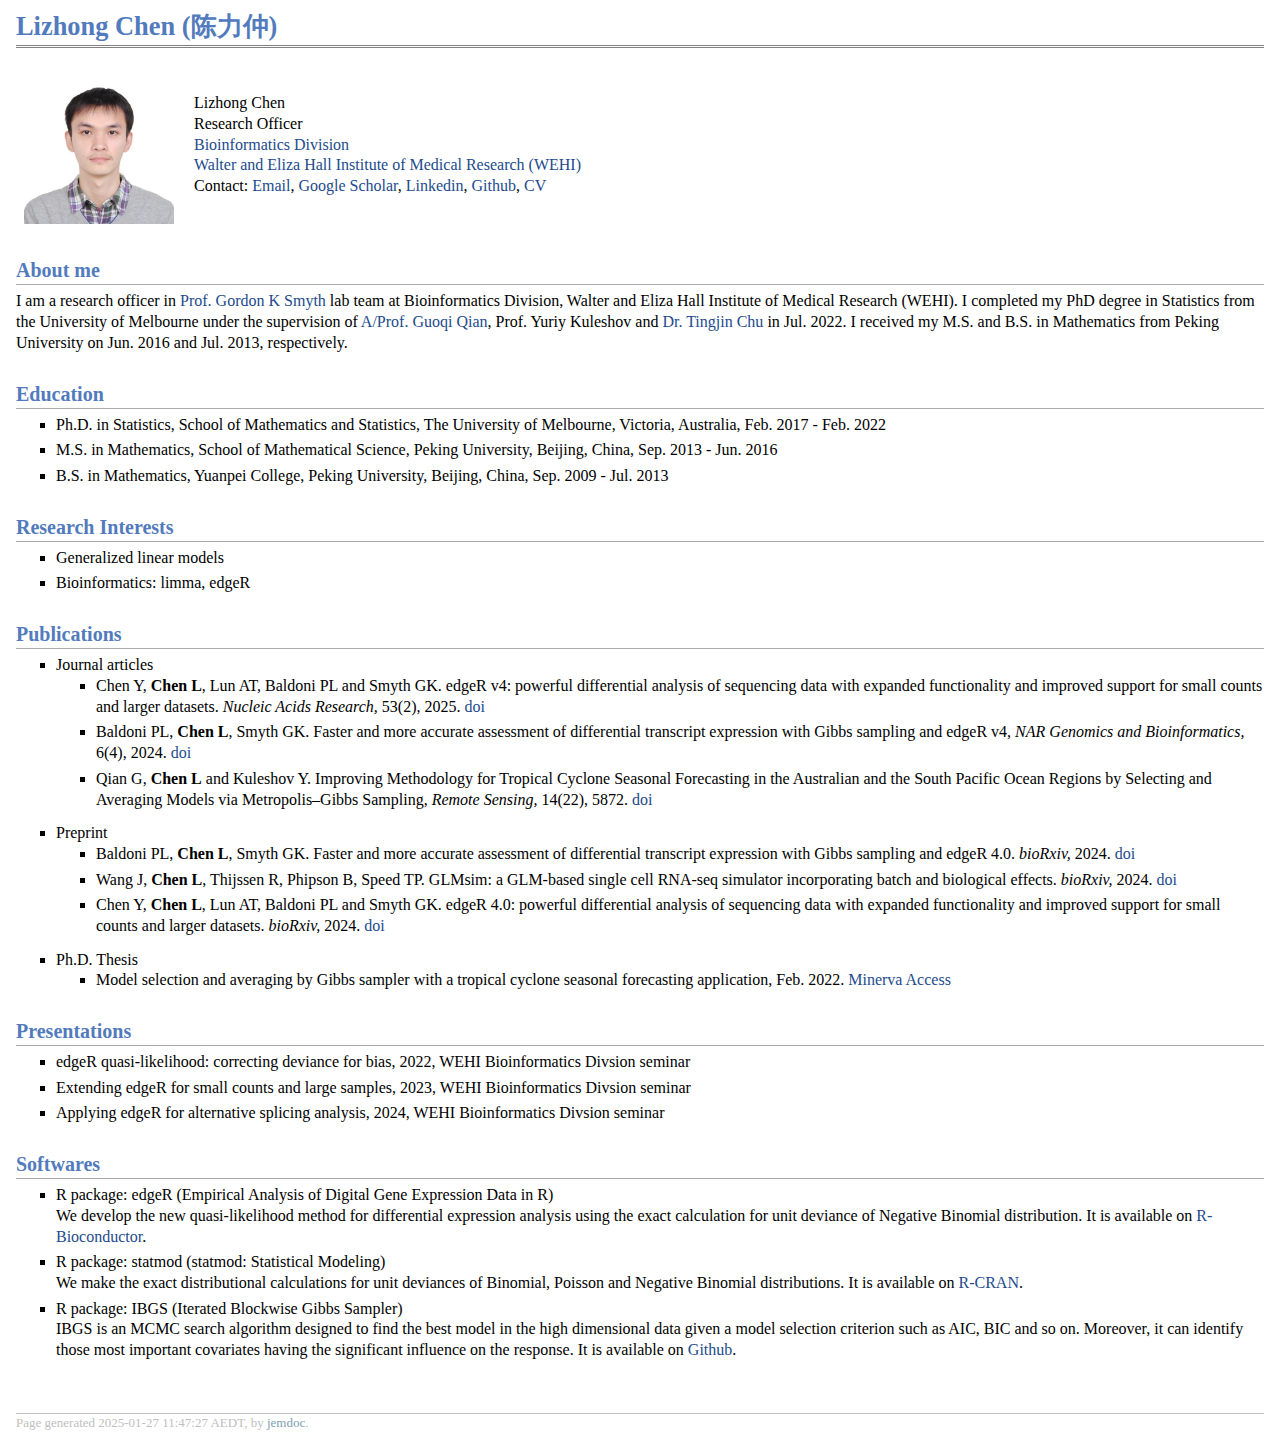
<file: index.html>
<!DOCTYPE html PUBLIC "-//W3C//DTD XHTML 1.1//EN"
  "http://www.w3.org/TR/xhtml11/DTD/xhtml11.dtd">
<html xmlns="http://www.w3.org/1999/xhtml" xml:lang="en">
<head>
<meta name="generator" content="jemdoc, see http://jemdoc.jaboc.net/" />
<meta http-equiv="Content-Type" content="text/html;charset=utf-8" />
<link rel="stylesheet" href="jemdoc.css" type="text/css" />
<link rel="shortcut icon" type="image/x-icon" href="favicon.ico" />
<title>Lizhong Chen (陈力仲) </title>
</head>
<body>
<div id="layout-content">
<div id="toptitle">
<h1>Lizhong Chen (陈力仲) </h1>
</div>
<table class="imgtable"><tr><td>
<img src="visa.jpg" alt="alt text" width="150px" height="150px" />&nbsp;</td>
<td align="left"><p>Lizhong Chen <br />
Research Officer <br /> 
<a href="https://www.wehi.edu.au/research/research-fields/bioinformatics">Bioinformatics Division</a> <br />
<a href="https://www.wehi.edu.au/">Walter and Eliza Hall Institute of Medical Research (WEHI)</a>  <br />
Contact: <a href="mailto:chen.l@wehi.edu.au">Email</a>, <a href="https://scholar.google.com.au/citations?user=dqb0ajUAAAAJ&amp;hl=en">Google Scholar</a>, <a href="https://www.linkedin.com/in/lizhongc">Linkedin</a>, <a href="https://github.com/lizhongc">Github</a>, <a href="Academic_CV.pdf">CV</a></p>
</td></tr></table>
<h2>About me</h2>
<p>I am a research officer in <a href="https://www.wehi.edu.au/people/gordon-smyth">Prof. Gordon K Smyth</a> lab team at Bioinformatics Division, Walter and Eliza Hall Institute of Medical Research (WEHI). I completed my PhD degree in Statistics from the University of Melbourne under the supervision of <a href="https://findanexpert.unimelb.edu.au/profile/144561-guoqi-qian">A/Prof. Guoqi Qian</a>, Prof. Yuriy Kuleshov and <a href="https://findanexpert.unimelb.edu.au/profile/795463-tingjin-chu">Dr. Tingjin Chu</a> in Jul. 2022. I received my M.S. and B.S. in Mathematics from Peking University on Jun. 2016 and Jul. 2013, respectively.</p>
<h2>Education </h2>
<ul>
<li><p>Ph.D. in Statistics, School of Mathematics and Statistics, The University of Melbourne, Victoria, Australia, Feb. 2017 - Feb. 2022</p>
</li>
<li><p>M.S. in Mathematics, School of Mathematical Science, Peking University, Beijing, China, Sep. 2013 - Jun. 2016</p>
</li>
<li><p>B.S. in Mathematics, Yuanpei College, Peking University, Beijing, China, Sep. 2009 - Jul. 2013</p>
</li>
</ul>
<h2>Research Interests </h2>
<ul>
<li><p>Generalized linear models  </p>
</li>
<li><p>Bioinformatics: limma, edgeR</p>
</li>
</ul>
<h2>Publications </h2>
<ul>
<li><p>Journal articles</p>
<ul>
<li><p>Chen Y, <b>Chen L</b>, Lun AT, Baldoni PL and Smyth GK. edgeR v4: powerful differential analysis of sequencing data with expanded functionality and improved support for small counts and larger datasets.  <i>Nucleic Acids Research,</i> 53(2), 2025. <a href="https://doi.org/10.1093/nar/gkaf018">doi</a><br /></p>
</li>
<li><p>Baldoni PL, <b>Chen L</b>, Smyth GK. Faster and more accurate assessment of differential transcript expression with Gibbs sampling and edgeR v4, <i>NAR Genomics and Bioinformatics,</i> 6(4), 2024. <a href="https://doi.org/10.1093/nargab/lqae151">doi</a> </p>
</li>
<li><p>Qian G, <b>Chen L</b> and Kuleshov Y. Improving Methodology for Tropical Cyclone Seasonal Forecasting in the Australian and the South Pacific Ocean Regions by Selecting and Averaging Models via Metropolis&ndash;Gibbs Sampling, <i>Remote Sensing,</i> 14(22), 5872. <a href="https://doi.org/10.3390/rs14225872">doi</a> <br /></p>
</li></ul>
</li>
<li><p>Preprint</p>
<ul>
<li><p>Baldoni PL, <b>Chen L</b>, Smyth GK. Faster and more accurate assessment of differential transcript expression with Gibbs sampling and edgeR 4.0. <i>bioRxiv,</i> 2024. <a href="https://doi.org/10.1101/2024.06.25.600555">doi</a> <br /></p>
</li>
<li><p>Wang J, <b>Chen L</b>, Thijssen R, Phipson B, Speed TP. GLMsim: a GLM-based single cell RNA-seq simulator incorporating batch and biological effects. <i>bioRxiv,</i> 2024. <a href="https://doi.org/10.1101/2024.03.20.586030">doi</a> <br /></p>
</li>
<li><p>Chen Y, <b>Chen L</b>, Lun AT, Baldoni PL and Smyth GK. edgeR 4.0: powerful differential analysis of sequencing data with expanded functionality and improved support for small counts and larger datasets. <i>bioRxiv,</i> 2024. <a href="https://doi.org/10.1101/2024.01.21.576131">doi</a><br /></p>
</li></ul>
</li>
<li><p>Ph.D. Thesis</p>
<ul>
<li><p>Model selection and averaging by Gibbs sampler with a tropical cyclone seasonal forecasting application, Feb. 2022. <a href="http://hdl.handle.net/11343/311691">Minerva Access</a></p>
</li>
</ul>

</li>
</ul>
<h2>Presentations </h2>
<ul>
<li><p>edgeR quasi-likelihood: correcting deviance for bias, 2022, WEHI Bioinformatics Divsion seminar</p>
</li>
<li><p>Extending edgeR for small counts and large samples, 2023, WEHI Bioinformatics Divsion seminar</p>
</li>
<li><p>Applying edgeR for alternative splicing analysis, 2024, WEHI Bioinformatics Divsion seminar</p>
</li>
</ul>
<h2>Softwares</h2>
<ul>
<li><p>R package: edgeR (Empirical Analysis of Digital Gene Expression Data in R) <br />
We develop the new quasi-likelihood method for differential expression analysis using the exact calculation for unit deviance of Negative Binomial distribution. It is available on <a href="https://bioconductor.org/packages/release/bioc/html/edgeR.html">R-Bioconductor</a>.</p>
</li>
<li><p>R package: statmod (statmod: Statistical Modeling) <br /> 
We make the exact distributional calculations for unit deviances of Binomial, Poisson and Negative Binomial distributions. It is available on <a href="https://cran.r-project.org/web/packages/statmod/index.html">R-CRAN</a>.</p>
</li>
<li><p>R package: IBGS (Iterated Blockwise Gibbs Sampler) <br />
IBGS is an MCMC search algorithm designed to find the best model in the high dimensional data given a model selection criterion such as AIC, BIC and so on. Moreover, it can identify those most important covariates having the significant influence on the response. It is available on <a href="https://github.com/lizhongc/IBGS">Github</a>.</p>
</li>
</ul>
<div id="footer">
<div id="footer-text">
Page generated 2025-01-27 11:47:27 AEDT, by <a href="http://jemdoc.jaboc.net/">jemdoc</a>.
</div>
</div>
</div>
</body>
</html>
</file>
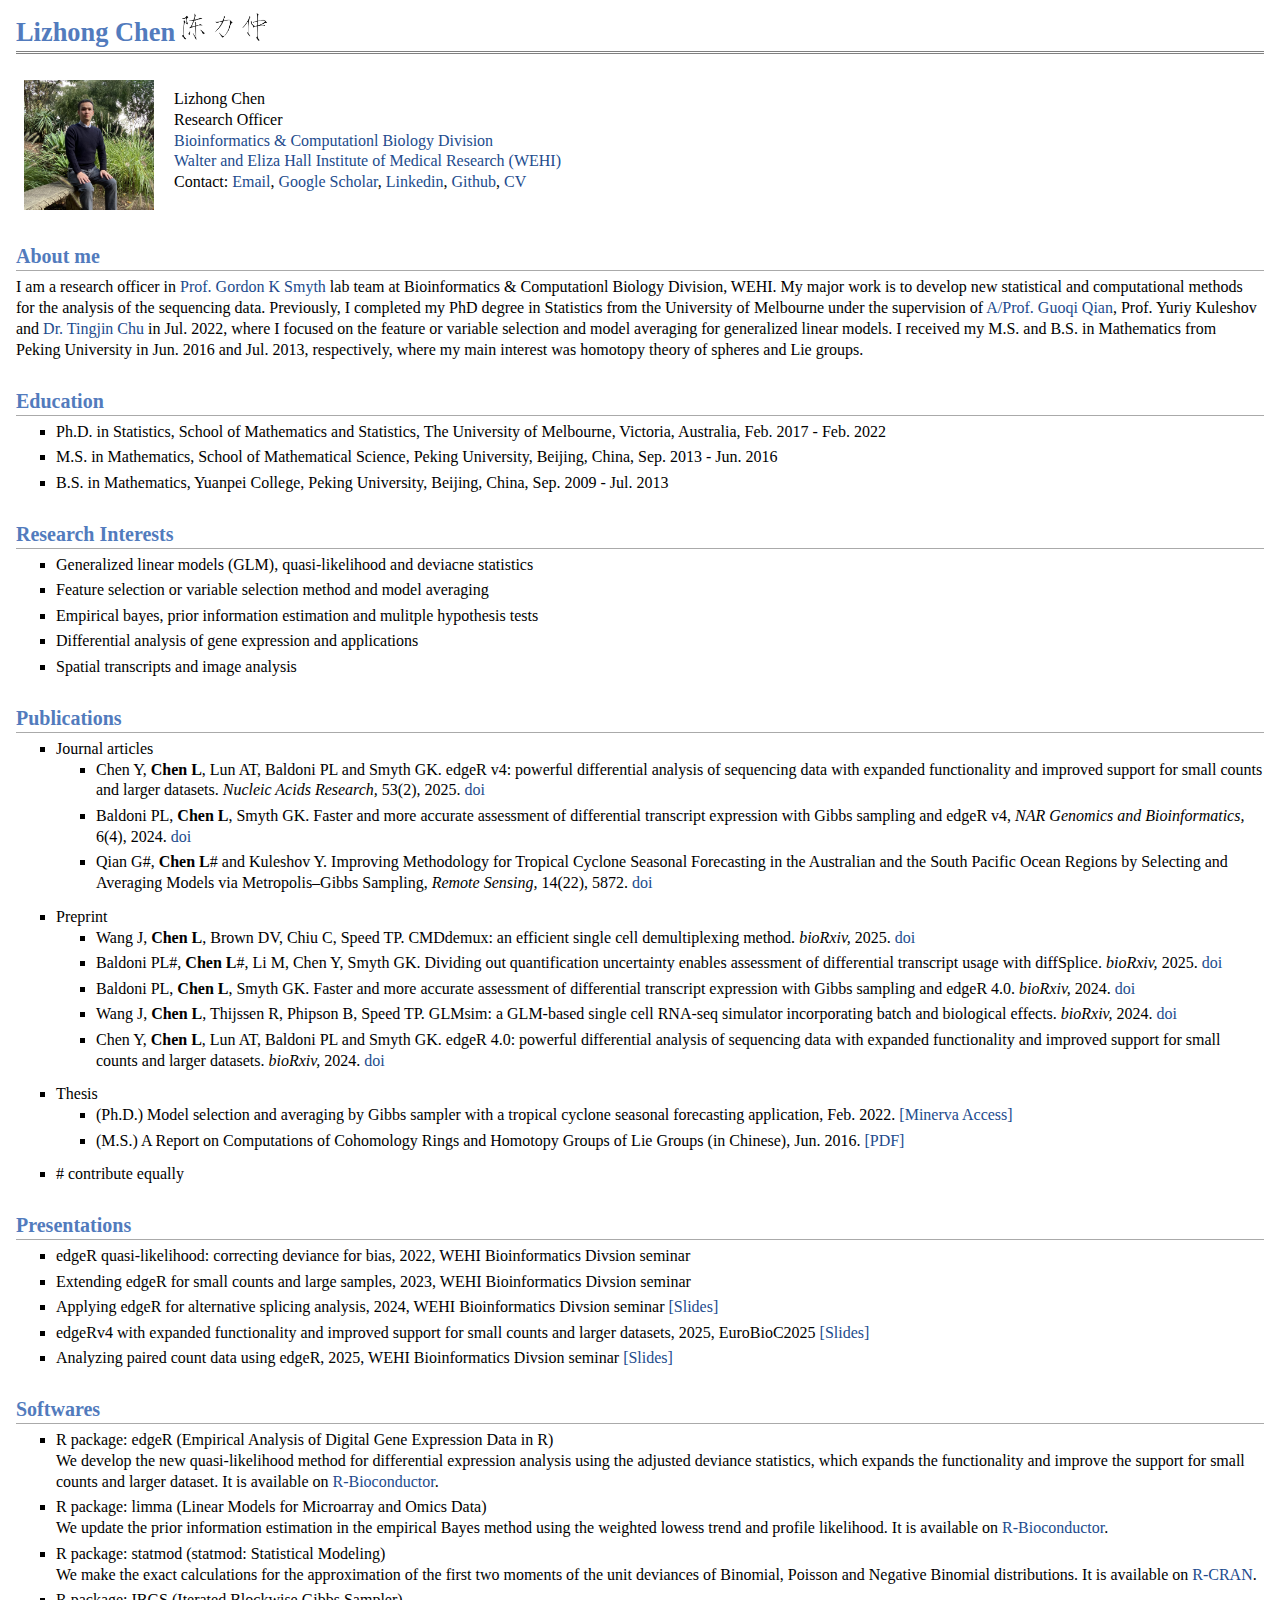
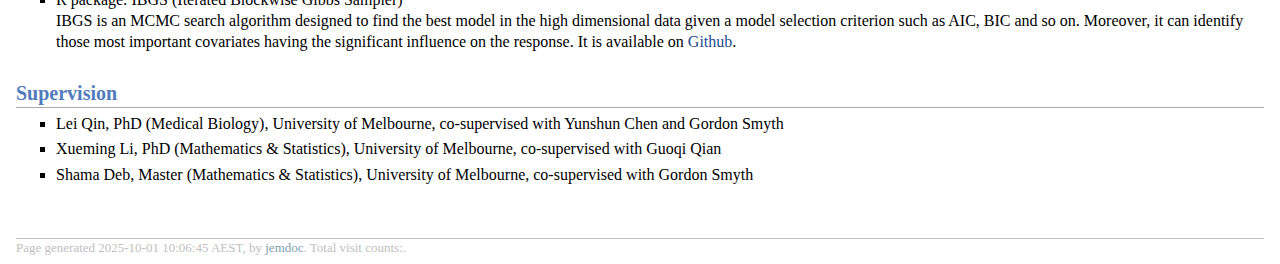
<file: index_20251126_back.html>
<!DOCTYPE html PUBLIC "-//W3C//DTD XHTML 1.1//EN"
  "http://www.w3.org/TR/xhtml11/DTD/xhtml11.dtd">
<html xmlns="http://www.w3.org/1999/xhtml" xml:lang="en">
<head>
<meta name="generator" content="jemdoc, see http://jemdoc.jaboc.net/" />
<meta http-equiv="Content-Type" content="text/html;charset=utf-8" />
<link rel="stylesheet" href="jemdoc.css" type="text/css" />
<link rel="shortcut icon" type="image/x-icon" href="favicon.ico" />
<title>Lizhong Chen (陈力仲)</title>
</head>
<body>
<div id="layout-content">
<div id="toptitle">
<h1>Lizhong Chen <img src="lizhong.png" alt="alt text" width="85px" height="28px" /></h1>
</div>
<table class="imgtable"><tr><td>
<img src="2024new.jpg" alt="alt text" width="130px" height="130px" />&nbsp;</td>
<td align="left"><p>Lizhong Chen <br />
Research Officer <br /> 
<a href="https://www.wehi.edu.au/research/research-fields/bioinformatics">Bioinformatics &amp; Computationl Biology Division</a> <br />
<a href="https://www.wehi.edu.au/">Walter and Eliza Hall Institute of Medical Research (WEHI)</a>  <br />
Contact: <a href="mailto:chen.l@wehi.edu.au">Email</a>, 
<a href="https://scholar.google.com.au/citations?user=dqb0ajUAAAAJ&amp;hl=en">Google Scholar</a>, 
<a href="https://www.linkedin.com/in/lizhongc">Linkedin</a>, <a href="https://github.com/lizhongc">Github</a>, 
<a href="Academic_CV.pdf">CV</a></p>
</td></tr></table>
<h2>About me</h2>
<p>I am a research officer in <a href="https://www.wehi.edu.au/people/gordon-smyth">Prof. Gordon K Smyth</a> lab team at Bioinformatics &amp; Computationl Biology Division, WEHI. 
My major work is to develop new statistical and computational methods for the analysis of the sequencing data. 
Previously, I completed my PhD degree in Statistics from the University of Melbourne under the supervision of <a href="https://findanexpert.unimelb.edu.au/profile/144561-guoqi-qian">A/Prof. Guoqi Qian</a>, Prof. Yuriy Kuleshov and <a href="https://findanexpert.unimelb.edu.au/profile/795463-tingjin-chu">Dr. Tingjin Chu</a> in Jul. 2022,
where I focused on the feature or variable selection and model averaging for generalized linear models. 
I received my M.S. and B.S. in Mathematics from Peking University in Jun. 2016 and Jul. 2013, respectively,
where my main interest was homotopy theory of spheres and Lie groups.</p>
<h2>Education </h2>
<ul>
<li><p>Ph.D. in Statistics, School of Mathematics and Statistics, The University of Melbourne, Victoria, Australia, Feb. 2017 - Feb. 2022</p>
</li>
<li><p>M.S. in Mathematics, School of Mathematical Science, Peking University, Beijing, China, Sep. 2013 - Jun. 2016</p>
</li>
<li><p>B.S. in Mathematics, Yuanpei College, Peking University, Beijing, China, Sep. 2009 - Jul. 2013</p>
</li>
</ul>
<h2>Research Interests </h2>
<ul>
<li><p>Generalized linear models (GLM), quasi-likelihood and deviacne statistics   </p>
</li>
<li><p>Feature selection or variable selection method and model averaging</p>
</li>
<li><p>Empirical bayes, prior information estimation and mulitple hypothesis tests</p>
</li>
<li><p>Differential analysis of gene expression and applications</p>
</li>
<li><p>Spatial transcripts and image analysis</p>
</li>
</ul>
<h2>Publications </h2>
<ul>
<li><p>Journal articles</p>
<ul>
<li><p>Chen Y, <b>Chen L</b>, Lun AT, Baldoni PL and Smyth GK. edgeR v4: powerful differential analysis of sequencing data with expanded functionality and improved support for small counts and larger datasets.  <i>Nucleic Acids Research,</i> 53(2), 2025. <a href="https://doi.org/10.1093/nar/gkaf018">doi</a><br /></p>
</li>
<li><p>Baldoni PL, <b>Chen L</b>, Smyth GK. Faster and more accurate assessment of differential transcript expression with Gibbs sampling and edgeR v4, <i>NAR Genomics and Bioinformatics,</i> 6(4), 2024. <a href="https://doi.org/10.1093/nargab/lqae151">doi</a> </p>
</li>
<li><p>Qian G#, <b>Chen L</b># and Kuleshov Y. Improving Methodology for Tropical Cyclone Seasonal Forecasting in the Australian and the South Pacific Ocean Regions by Selecting and Averaging Models via Metropolis&ndash;Gibbs Sampling, <i>Remote Sensing,</i> 14(22), 5872. <a href="https://doi.org/10.3390/rs14225872">doi</a> <br /></p>
</li></ul>
</li>
<li><p>Preprint</p>
<ul>
<li><p>Wang J, <b>Chen L</b>, Brown DV, Chiu C, Speed TP. CMDdemux: an efficient single cell demultiplexing method. <i>bioRxiv,</i> 2025. <a href="https://doi.org/10.1101/2025.08.28.672983">doi</a></p>
</li>
<li><p>Baldoni PL#, <b>Chen L</b>#, Li M, Chen Y, Smyth GK. Dividing out quantification uncertainty enables assessment of differential transcript usage with diffSplice. <i>bioRxiv,</i> 2025. <a href="https://doi.org/10.1101/2025.04.07.647659">doi</a> <br /></p>
</li>
<li><p>Baldoni PL, <b>Chen L</b>, Smyth GK. Faster and more accurate assessment of differential transcript expression with Gibbs sampling and edgeR 4.0. <i>bioRxiv,</i> 2024. <a href="https://doi.org/10.1101/2024.06.25.600555">doi</a> <br /></p>
</li>
<li><p>Wang J, <b>Chen L</b>, Thijssen R, Phipson B, Speed TP. GLMsim: a GLM-based single cell RNA-seq simulator incorporating batch and biological effects. <i>bioRxiv,</i> 2024. <a href="https://doi.org/10.1101/2024.03.20.586030">doi</a> <br /></p>
</li>
<li><p>Chen Y, <b>Chen L</b>, Lun AT, Baldoni PL and Smyth GK. edgeR 4.0: powerful differential analysis of sequencing data with expanded functionality and improved support for small counts and larger datasets. <i>bioRxiv,</i> 2024. <a href="https://doi.org/10.1101/2024.01.21.576131">doi</a><br /></p>
</li></ul>
</li>
<li><p>Thesis</p>
<ul>
<li><p>(Ph.D.) Model selection and averaging by Gibbs sampler with a tropical cyclone seasonal forecasting application, Feb. 2022. <a href="http://hdl.handle.net/11343/311691">[Minerva Access]</a></p>
</li>
<li><p>(M.S.) A Report on Computations of Cohomology Rings and Homotopy Groups of Lie Groups (in Chinese), Jun. 2016. <a href="master_thesis.pdf">[PDF]</a></p>
</li></ul>
</li>
<li><p># contribute equally</p>
</li>
</ul>
<h2>Presentations </h2>
<ul>
<li><p>edgeR quasi-likelihood: correcting deviance for bias, 2022, WEHI Bioinformatics Divsion seminar</p>
</li>
<li><p>Extending edgeR for small counts and large samples, 2023, WEHI Bioinformatics Divsion seminar</p>
</li>
<li><p>Applying edgeR for alternative splicing analysis, 2024, WEHI Bioinformatics Divsion seminar <a href="20240423_Division_presentation.pdf">[Slides]</a></p>
</li>
<li><p>edgeRv4 with expanded functionality and improved support for small counts and larger datasets, 2025, EuroBioC2025 <a href="20250917_EuroBioc.pdf">[Slides]</a></p>
</li>
<li><p>Analyzing paired count data using edgeR, 2025, WEHI Bioinformatics Divsion seminar <a href="20250930_Division_presentation.pdf">[Slides]</a></p>
</li>
</ul>
<h2>Softwares</h2>
<ul>
<li><p>R package: edgeR (Empirical Analysis of Digital Gene Expression Data in R) <br />
We develop the new quasi-likelihood method for differential expression analysis using the adjusted deviance statistics, 
which expands the functionality and improve the support for small counts and larger dataset. 
It is available on <a href="https://bioconductor.org/packages/release/bioc/html/edgeR.html">R-Bioconductor</a>.</p>
</li>
<li><p>R package: limma (Linear Models for Microarray and Omics Data) <br /> 
We update the prior information estimation in the empirical Bayes method using the weighted lowess trend and profile likelihood.
It is available on <a href="https://bioconductor.org/packages/release/bioc/html/limma.html">R-Bioconductor</a>.</p>
</li>
<li><p>R package: statmod (statmod: Statistical Modeling) <br /> 
We make the exact calculations for the approximation of the first two moments of the unit deviances of Binomial, Poisson and Negative Binomial distributions. 
It is available on <a href="https://cran.r-project.org/web/packages/statmod/index.html">R-CRAN</a>.</p>
</li>
<li><p>R package: IBGS (Iterated Blockwise Gibbs Sampler) <br />
IBGS is an MCMC search algorithm designed to find the best model in the high dimensional data given a model selection criterion such as AIC, BIC and so on. 
Moreover, it can identify those most important covariates having the significant influence on the response. 
It is available on <a href="https://github.com/lizhongc/IBGS">Github</a>.</p>
</li>
</ul>
<h2>Supervision</h2>
<ul>
<li><p>Lei Qin, PhD (Medical Biology), University of Melbourne, co-supervised with Yunshun Chen and Gordon Smyth</p>
</li>
<li><p>Xueming Li, PhD (Mathematics &amp; Statistics), University of Melbourne, co-supervised with Guoqi Qian</p>
</li>
<li><p>Shama Deb, Master (Mathematics &amp; Statistics), University of Melbourne, co-supervised with Gordon Smyth</p>
</li>
</ul>
<div id="footer">
<div id="footer-text">
Page generated 2025-10-01 10:06:45 AEST, by <a href="http://jemdoc.jaboc.net/">jemdoc</a>.
<script async src="//busuanzi.ibruce.info/busuanzi/2.3/busuanzi.pure.mini.js"></script>
<span id="busuanzi_container_site_pv"> Total visit counts:<span id="busuanzi_value_site_pv"></span>.</span>
</div>
</div>
</div>
</body>
</html>
</file>
<file: jemdoc.css>
/* Default css file for jemdoc. */

table#tlayout {
    border: none;
    border-collapse: separate;
    background: white;
}

body {
	background: white;
	font-family: Georgia, serif;
	padding-bottom: 8px;
	margin: 0;
}

#layout-menu {
	background: #f6f6f6;
	border: 1px solid #dddddd;
	padding-top: 0.5em;
	padding-left: 8px;
	padding-right: 8px;
	font-size: 1.0em;
	width: auto;
	white-space: nowrap;
    text-align: left;
    vertical-align: top;
}

#layout-menu td {
	background: #f4f4f4;
    vertical-align: top;
}

#layout-content {
	padding-top: 0.0em;
	padding-left: 1.0em;
	padding-right: 1.0em;
    border: none;
    background: white;
    text-align: left;
    vertical-align: top;
}

#layout-menu a {
	line-height: 1.5em;
	margin-left: 0.5em;
}

tt {
    background: #ffffdd;
}

pre, tt {
	font-size: 90%;
	font-family: monaco, monospace;
}

a, a > tt {
	color: #224b8d;
	text-decoration: none;
}

a:hover {
	border-bottom: 1px gray dotted;
}

#layout-menu a.current:link, #layout-menu a.current:visited {
	color: #022b6d;
	border-bottom: 1px gray solid;
}
#layout-menu a:link, #layout-menu a:visited, #layout-menu a:hover {
	color: #527bbd;
	text-decoration: none;
}
#layout-menu a:hover {
	text-decoration: none;
}

div.menu-category {
	border-bottom: 1px solid gray;
	margin-top: 0.8em;
	padding-top: 0.2em;
	padding-bottom: 0.1em;
	font-weight: bold;
}

div.menu-item {
	padding-left: 16px;
	text-indent: -16px;
}

div#toptitle {
	padding-bottom: 0.2em;
	margin-bottom: 1.5em;
	border-bottom: 3px double gray;
}

/* Reduce space if we begin the page with a title. */
div#toptitle + h2, div#toptitle + h3 {
	margin-top: -0.7em;
}

div#subtitle {
	margin-top: 0.0em;
	margin-bottom: 0.0em;
	padding-top: 0em;
	padding-bottom: 0.1em;
}

em {
	font-style: italic;
}

strong {
	font-weight: bold;
}


h1, h2, h3 {
	color: #527bbd;
	margin-top: 0.7em;
	margin-bottom: 0.3em;
	padding-bottom: 0.2em;
	line-height: 1.0;
	padding-top: 0.5em;
	border-bottom: 1px solid #aaaaaa;
}

h1 {
	font-size: 165%;
}

h2 {
	padding-top: 0.8em;
	font-size: 125%;
}

h2 + h3 {
    padding-top: 0.2em;
}

h3 {
	font-size: 110%;
	border-bottom: none;
}

p {
	margin-top: 0.0em;
	margin-bottom: 0.8em;
	padding: 0;
	line-height: 1.3;
}

pre {
	padding: 0;
	margin: 0;
}

div#footer {
	font-size: small;
	border-top: 1px solid #c0c0c0;
	padding-top: 0.1em;
	margin-top: 4.0em;
	color: #c0c0c0;
}

div#footer a {
	color: #80a0b0;
}

div#footer-text {
	float: left;
	padding-bottom: 8px;
}

ul, ol, dl {
	margin-top: 0.2em;
	padding-top: 0;
	margin-bottom: 0.8em;
}

dt {
	margin-top: 0.5em;
	margin-bottom: 0;
}

dl {
	margin-left: 20px;
}

dd {
	color: #222222;
}

dd > *:first-child {
	margin-top: 0;
}

ul {
	list-style-position: outside;
	list-style-type: square;
}

p + ul, p + ol {
	margin-top: -0.5em;
}

li ul, li ol {
	margin-top: -0.3em;
}

ol {
	list-style-position: outside;
	list-style-type: decimal;
}

li p, dd p {
	margin-bottom: 0.3em;
}


ol ol {
	list-style-type: lower-alpha;
}

ol ol ol {
	list-style-type: lower-roman;
}

p + div.codeblock {
	margin-top: -0.6em;
}

div.codeblock, div.infoblock {
	margin-right: 0%;
	margin-top: 1.2em;
	margin-bottom: 1.3em;
}

div.blocktitle {
	font-weight: bold;
	color: #cd7b62;
	margin-top: 1.2em;
	margin-bottom: 0.1em;
}

div.blockcontent {
	border: 1px solid silver;
	padding: 0.3em 0.5em;
}

div.infoblock > div.blockcontent {
	background: #ffffee;
}

div.blockcontent p + ul, div.blockcontent p + ol {
	margin-top: 0.4em;
}

div.infoblock p {
	margin-bottom: 0em;
}

div.infoblock li p, div.infoblock dd p {
	margin-bottom: 0.5em;
}

div.infoblock p + p {
	margin-top: 0.8em;
}

div.codeblock > div.blockcontent {
	background: #f6f6f6;
}

span.pycommand {
	color: #000070;
}

span.statement {
	color: #008800;
}
span.builtin {
	color: #000088;
}
span.special {
	color: #990000;
}
span.operator {
	color: #880000;
}
span.error {
	color: #aa0000;
}
span.comment, span.comment > *, span.string, span.string > * {
	color: #606060;
}

@media print {
	#layout-menu { display: none; }
}

#fwtitle {
	margin: 2px;
}

#fwtitle #toptitle {
	padding-left: 0.5em;
	margin-bottom: 0.5em;
}

#layout-content h1:first-child, #layout-content h2:first-child, #layout-content h3:first-child {
	margin-top: -0.7em;
}

div#toptitle h1, #layout-content div#toptitle h1 {
	margin-bottom: 0.0em;
	padding-bottom: 0.1em;
	padding-top: 0;
	margin-top: 0.5em;
	border-bottom: none;
}

img.eq {
	padding: 0;
	padding-left: 0.1em;
	padding-right: 0.1em;
	margin: 0;
}

img.eqwl {
	padding-left: 2em;
	padding-top: 0.6em;
	padding-bottom: 0.2em;
	margin: 0;
}

table {
    border: 2px solid black;
    border-collapse: collapse;
}

td {
    padding: 2px;
    padding-left: 0.5em;
    padding-right: 0.5em;
    text-align: center;
    border: 1px solid gray;
}

table + table {
    margin-top: 1em;
}

tr.heading {
    font-weight: bold;
    border-bottom: 2px solid black;
}

img {
    border: none;
}

table.imgtable, table.imgtable td {
    border: none;
    text-align: left;
}
</file>
